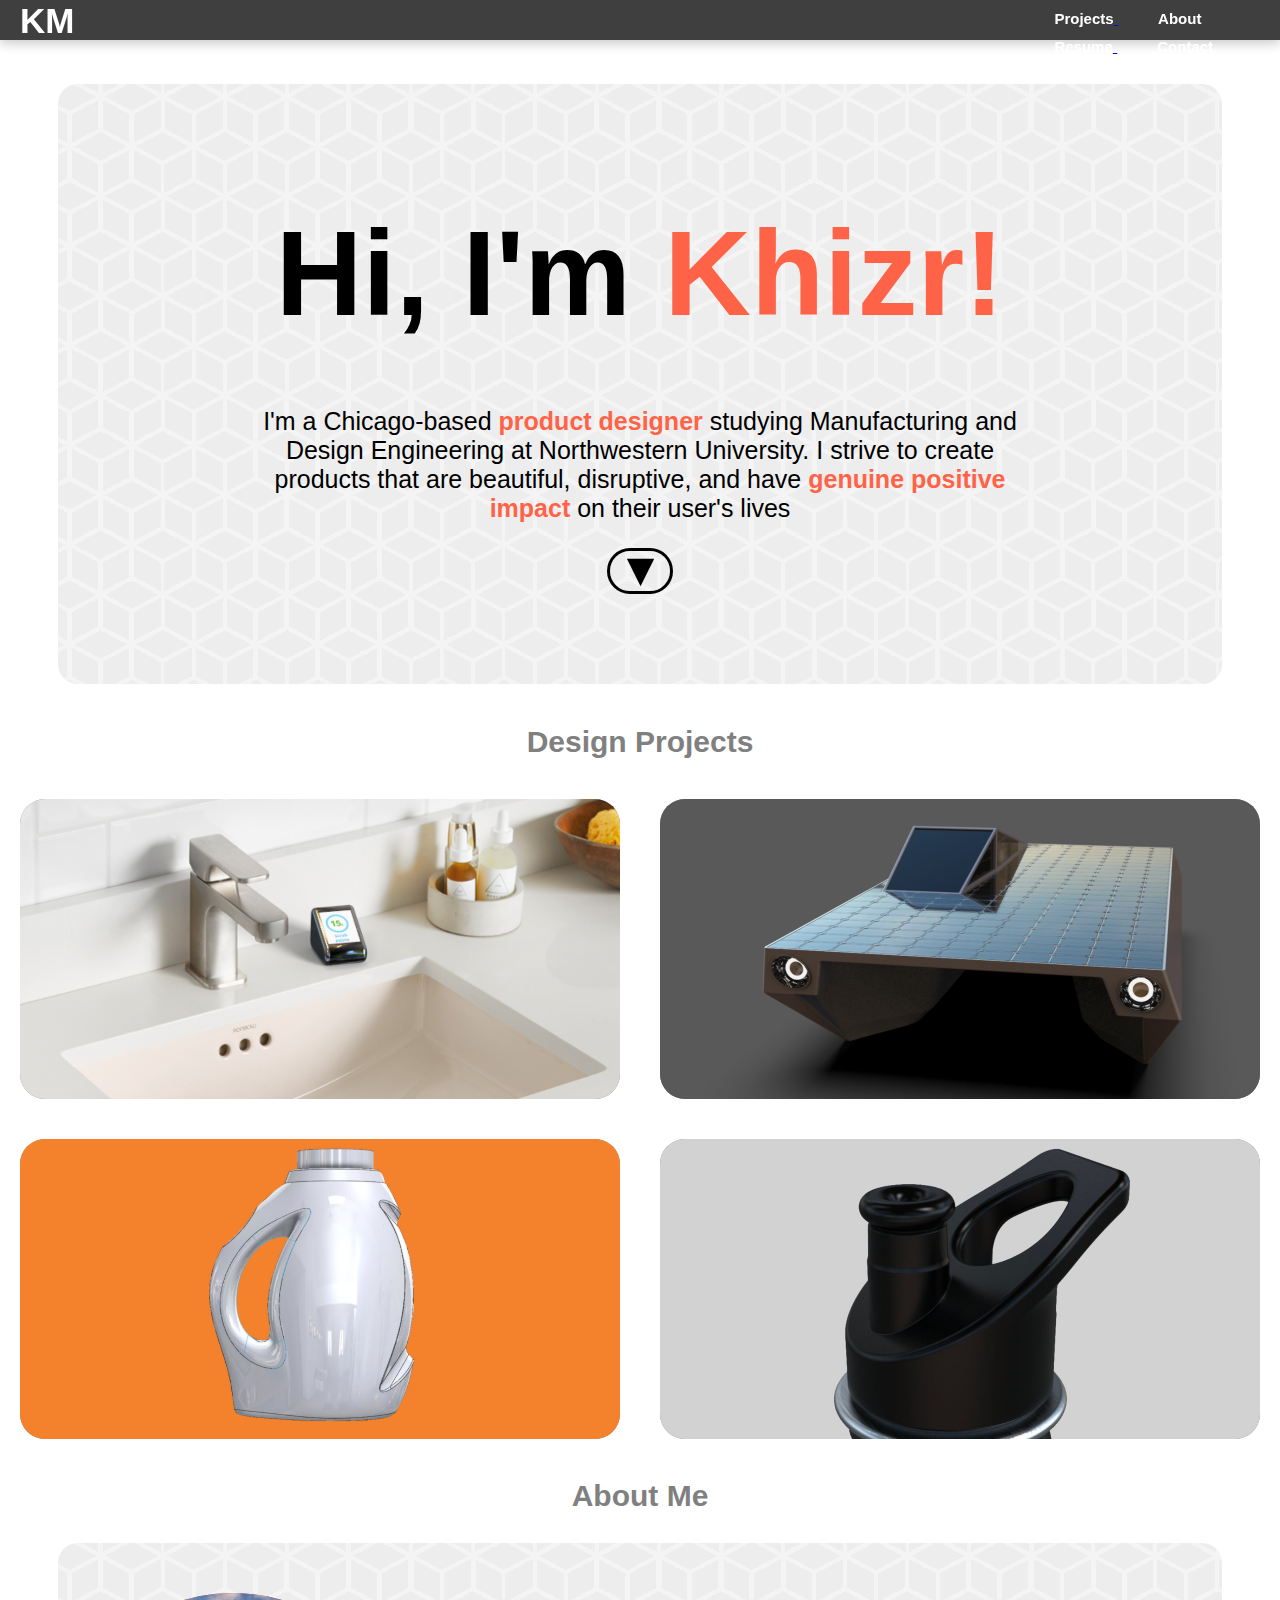
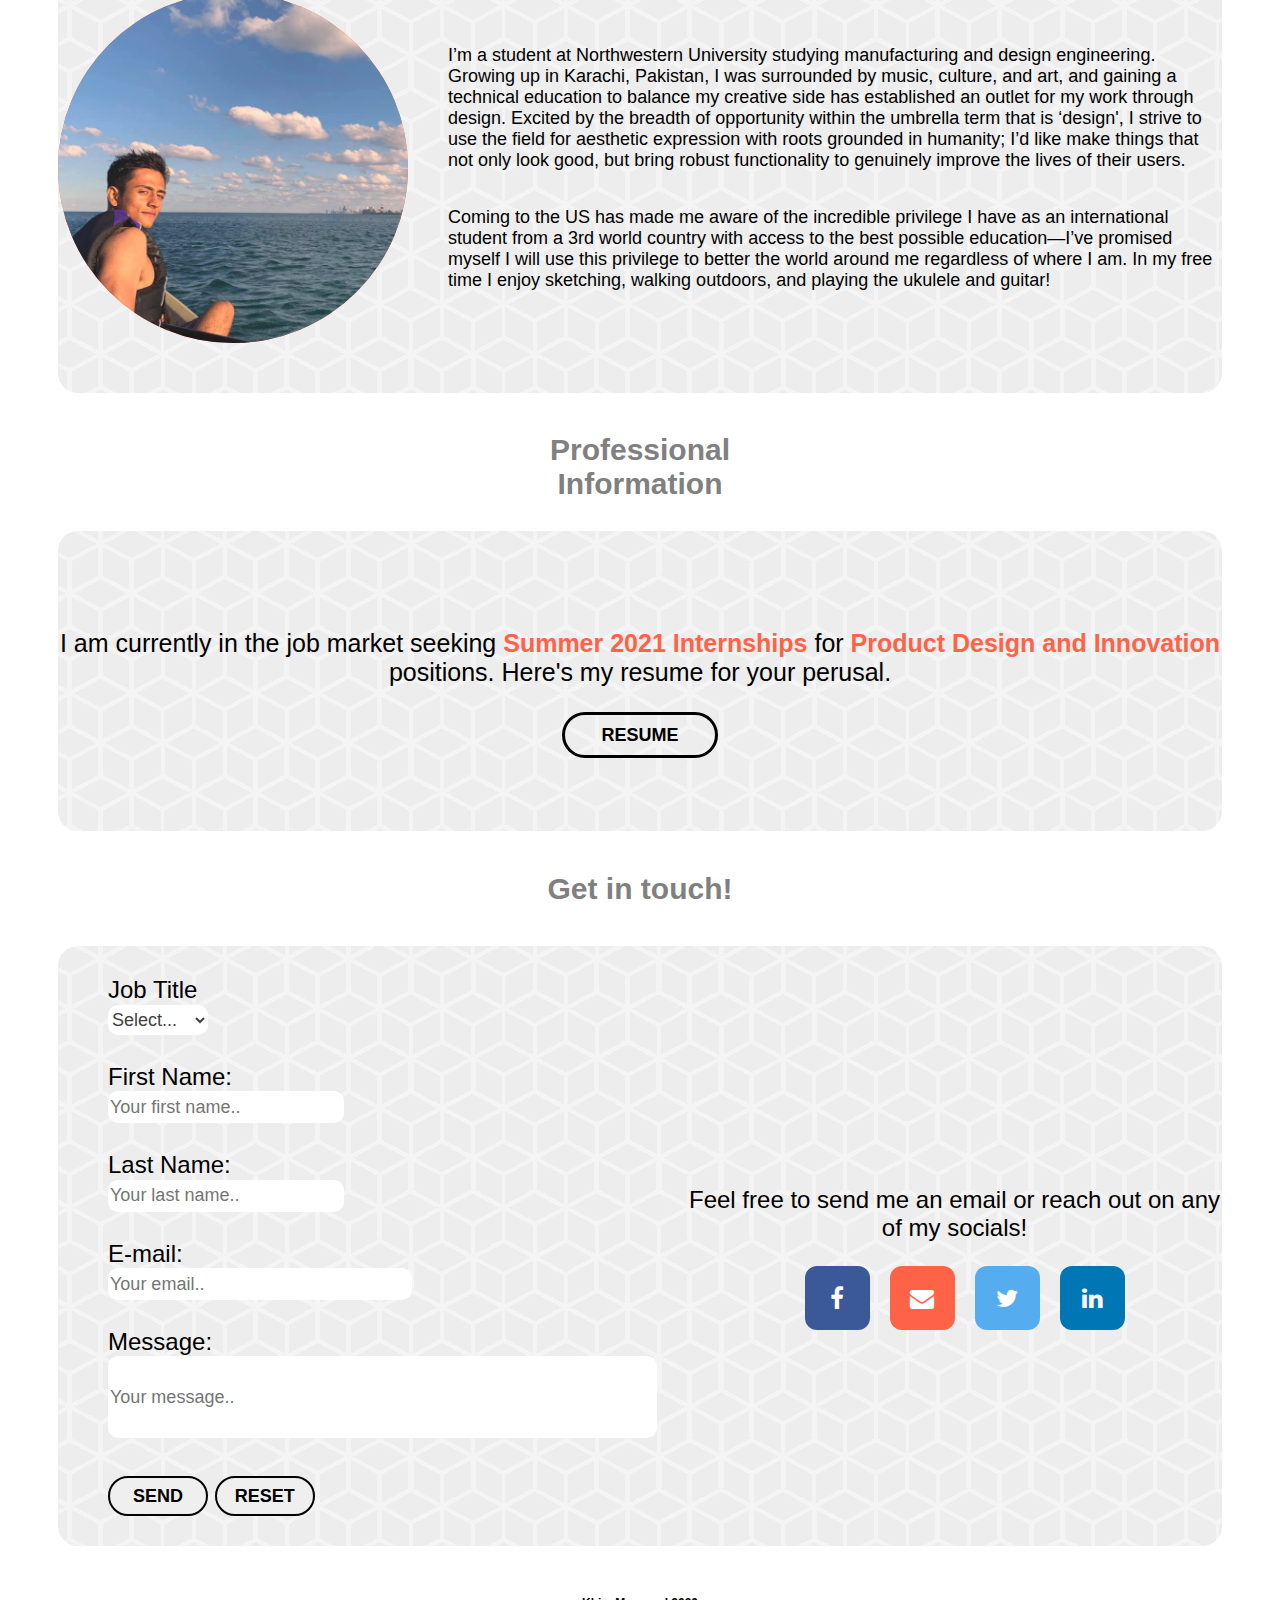
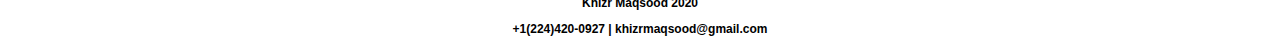
<file: index.html>
<!DOCTYPE html>
<html lang="en">
    <head>
        <link rel= "stylesheet" href="style.css">
        <link rel="stylesheet" href="https://cdnjs.cloudflare.com/ajax/libs/font-awesome/4.7.0/css/font-awesome.min.css">
    </head>

    <body>
        <!-- Navigation Bar -->
        <nav class="nav-bar" aria-labelledby="navigation bar">
            <div class="nav-box">
                <!-- Logo/home page reset -->
                <a href=#home aria-labelledby="Landing page link">
                    <li style="font-size: 35px; margin-top: 1px; margin-left: 20px;">KM</li>
                </a>
             <ul>
                <!-- Links to scroll to respective areas on page -->
                 <a href=#design aria-labelledby="Design projects link">
                    <li>Projects</li>
                 </a>
                 <a href=#bio aria-labelledby="About me link">
                    <li>About</li>
                 </a>
                 <a href=#resume aria-labelledby="Resume link"> 
                    <li>Resume</li>
                 </a>
                 <a href=#contact aria-labelledby="Contact me link">
                    <li>Contact</li>
                 </a>
            </ul> 
            </div>
        </nav>

        <!-- Invisible scroll marker to indicate position to scroll to from direct link -->
        <div class="scroll-marker-one" id="home"></div>
        <main>
            <!-- Large landing page introduction box -->
            <div class="intro-box" aria-labelledby="Landing page introduction">
                <div class="profile-info">
                    <!-- Greeting -->
                    <div class="profile-hello">
                        <p>Hi, I'm <span style="color: tomato">Khizr!</span></p>
                    </div>
                    <!-- Quick introduction -->
                    <div class="profile-des">
                        <p>I'm a Chicago-based <span style="color: tomato; font-weight: bold;"> product designer</span>
                         studying Manufacturing and Design Engineering at Northwestern University. I strive
                        to create products that are beautiful, disruptive, and have 
                        <span style="color: tomato; font-weight: bold;"> genuine positive impact </span>on their
                        user's lives </p>
                    </div>
                    <!-- Button that acts as a "gate" to the rest of the site-- just scrolls down to next section -->
                    <a class="profile-button" href=#design style="text-decoration: none;">
                        <p>&#9662</p>
                    </a>
                </div>
            </div>
            
            <!-- Invisible scroll marker to indicate position to scroll to from direct link -->
            <div class="scroll-marker-one" id="design"></div>
            <!-- Section title -->
            <div class="subheadings" aria-labelledby="Design Projects heading">
                <p> Design Projects</p>
            </div>
            <!-- Flex box to contain 2 horizontally aligned images for projects-->
            <div class="wide-image-box">
                <!-- First project (City Health Tech) -->
                <a href="project1.html">
                    <div class="image-box" aria-labelledby="City health tech project">
                        <img src="Images/cht.jpeg" alt="City Health Tech: Opal on sink ">
                        <div class="image-desc">
                            <p>City Health Tech</p>
                        </div>
                    </div>
                </a>
                <!-- 2nd Project, links to blank page-->
                <a href="project2.html">
                    <div class="image-box" aria-labelledby="NUSolar project">
                        <img src="Images/car.jpg" alt="NUSolar car concept">
                        <div class="image-desc">
                            <p>NUSolar</p>
                        </div>
                    </div>
                </a>
            </div>
            <!-- Flex box to contain 2 horizontally aligned images for projects-->
            <div class="wide-image-box">
                <!-- 3rd project, links to blank page -->
                <a href="project2.html">
                    <div class="image-box" aria-labelledby="Solidworks project">
                        <img src="Images/solid.jpg" alt="Tide bottle solidworks model">
                        <div class="image-desc">
                            <p>Solidworks</p>
                        </div>
                    </div>
                </a>
                <!-- 4th project, links to blank page -->
                <a href="project2.html">
                    <div class="image-box" aria-labelledby="Renders project">
                        <img src="Images/render.jpg" alt="Bottle cap render">
                        <div class="image-desc">
                            <p>Renders</p>
                        </div>
                    </div>
                </a>
            </div>

            <!-- Invisible scroll marker to indicate position to scroll to from direct link -->
            <div class="scroll-marker" id="bio"></div>
            <!-- Section title -->
            <div class="subheadings" aria-labelledby="About Me heading">
                <p>About Me<p>
            </div>
            <!-- Flex box containing profile pic + text, horizontally aligned -->
            <div class="bio-box">
                <!-- Profile picture -->
                <div class="bio-pic">
                    <img src="Images/profile.jpg">
                </div>
                <!-- About me text -->
                <div class="bio-text" aria-labelledby="Bio">
                    <p>I’m a student at Northwestern University studying manufacturing and design engineering. Growing up in Karachi, Pakistan, 
                        I was surrounded by music, culture, and art, and gaining a technical education to balance my creative side has established an 
                        outlet for my work through design. Excited by the breadth of opportunity within the umbrella term that is ‘design', I strive 
                        to use the field for aesthetic expression with roots grounded in humanity; I’d like make things that not only look good, but bring 
                        robust functionality to genuinely improve the lives of their users.</p>
                    <p>Coming to the US has made me aware of the incredible privilege I have as an international student from a 3rd world country with 
                        access to the best possible education—I’ve promised myself I will use this privilege to better the world around me regardless 
                        of where I am. In my free time I enjoy sketching, walking outdoors, and playing the ukulele and guitar!</p>
                </div>
            </div>

            <!-- Invisible scroll marker to indicate position to scroll to from direct link -->
            <div class="scroll-marker" id="resume"></div>
            <!-- Section title -->
            <div class="subheadings" aria-labelledby="Professional Information heading">
                <p>Professional Information<p>
            </div>
            <!-- Flex box that centers and vertically aligns content -->
            <div class="resume-box">
                <div class="resume-text" aria-labelledby="Job search description">
                    <p>I am currently in the job market seeking <span style="color: tomato; font-weight: bold;">Summer 2021 Internships</span> for 
                        <span style="color: tomato; font-weight: bold;">Product Design and Innovation</span>
                        positions. Here's my resume for your perusal.
                    </p>
                </div>
                <!-- Button that links to resume pdf file, opens in new tab -->
                <a style="text-decoration: none" href="resume.pdf" target="_blank">
                    <div class="resume-button" aria-labelledby="Resume pdf link">
                        <p>RESUME</p>
                    </div>
                </a>
            </div> 

            <!-- Invisible scroll marker to indicate position to scroll to from direct link -->
            <div class="scroll-marker-one" id="contact"></div>
            <!-- Section title -->
            <div class="subheadings" aria-labelledby="Contact heading">
                <p>Get in touch!<p>
            </div>
            <!-- Flex box that horizonatlly aligns the email form (right) and "get in touch" text (left) -->
            <div class="contact-container">
                <!-- Creates form that sends out an email to my email address -->
                 <form action="mailto:khizrmaqsood@u.northwestern.edu" method="post" enctype="text/plain" aria-labelledby="Email contact form">
                    Job Title <br>
                    <!-- Dropdown selection menu so I know who is emailing me -->
                    <select id="title" name="title">
                        <option value="select">Select...</option>
                        <option value="student">Student</option>
                        <option value="recruiter">Recruiter</option>
                        <option value="executive">Executive</option>
                        <option value="other">Other</option>
                    </select><br><br>
                    <!-- First name -->
                    First Name: <br><input type="text" name="name" placeholder="Your first name.."><br><br>
                    <!-- Last name -->
                    Last Name: <br><input type="text" name="name" placeholder="Your last name.."><br><br>
                    <!-- Sender's email address, is validated as an email address by requiring an "@" symbol -->
                    E-mail: <br><input type="email" name="mail" placeholder="Your email.."><br><br>
                    <!-- Sender's message -->
                    Message: <br><input type="text" name="message" size="50" placeholder="Your message.."><br><br>
                    <!-- Send button, sends email -->
                    <input type="submit" value="SEND" aria-labelledby="Send button">
                    <!-- Reset button, resets the entire form -->
                    <input type="reset" value="RESET" aria-labelledby="Reset button">
                 </form>
                 <!-- Flex box, vertically aligned so that the text is above the logos -->
                 <div class="contact-box" aria-labelledby="Contact me message">
                     <p>Feel free to send me an email or reach out on any of my socials!</p>
                     <!-- Flex box to arrange the logos horizontally in a row -->
                     <div class="icons-box" aria-labelledby="Social media links">
                         <!-- Logos that link to external social media sites and email client -->
                        <a href="https://www.facebook.com/vindiesel" class="fa fa-facebook" target="_blank"></a>
                        <a href="mailto:khizrmaqsood@u.northwestern.edu" class="fa fa-envelope" target="_blank"></a>
                        <a href="https://www.twitter.com/northwesternu" class="fa fa-twitter" target="_blank"></a>
                        <a href="https://www.linkedin.com/in/khizr-maqsood-10a835186/" class="fa fa-linkedin" target="_blank"></a>
                     </div>
                 </div>
            </div>

            <!-- Footer with name and basic contact information -->
            <div class="footer" aria-labelledby="Basic information footer">
                <p>Khizr Maqsood 2020</p>
                <p>+1(224)420-0927 | khizrmaqsood@gmail.com</p>
            </div>
        </main>
    </body>
</html>
</file>
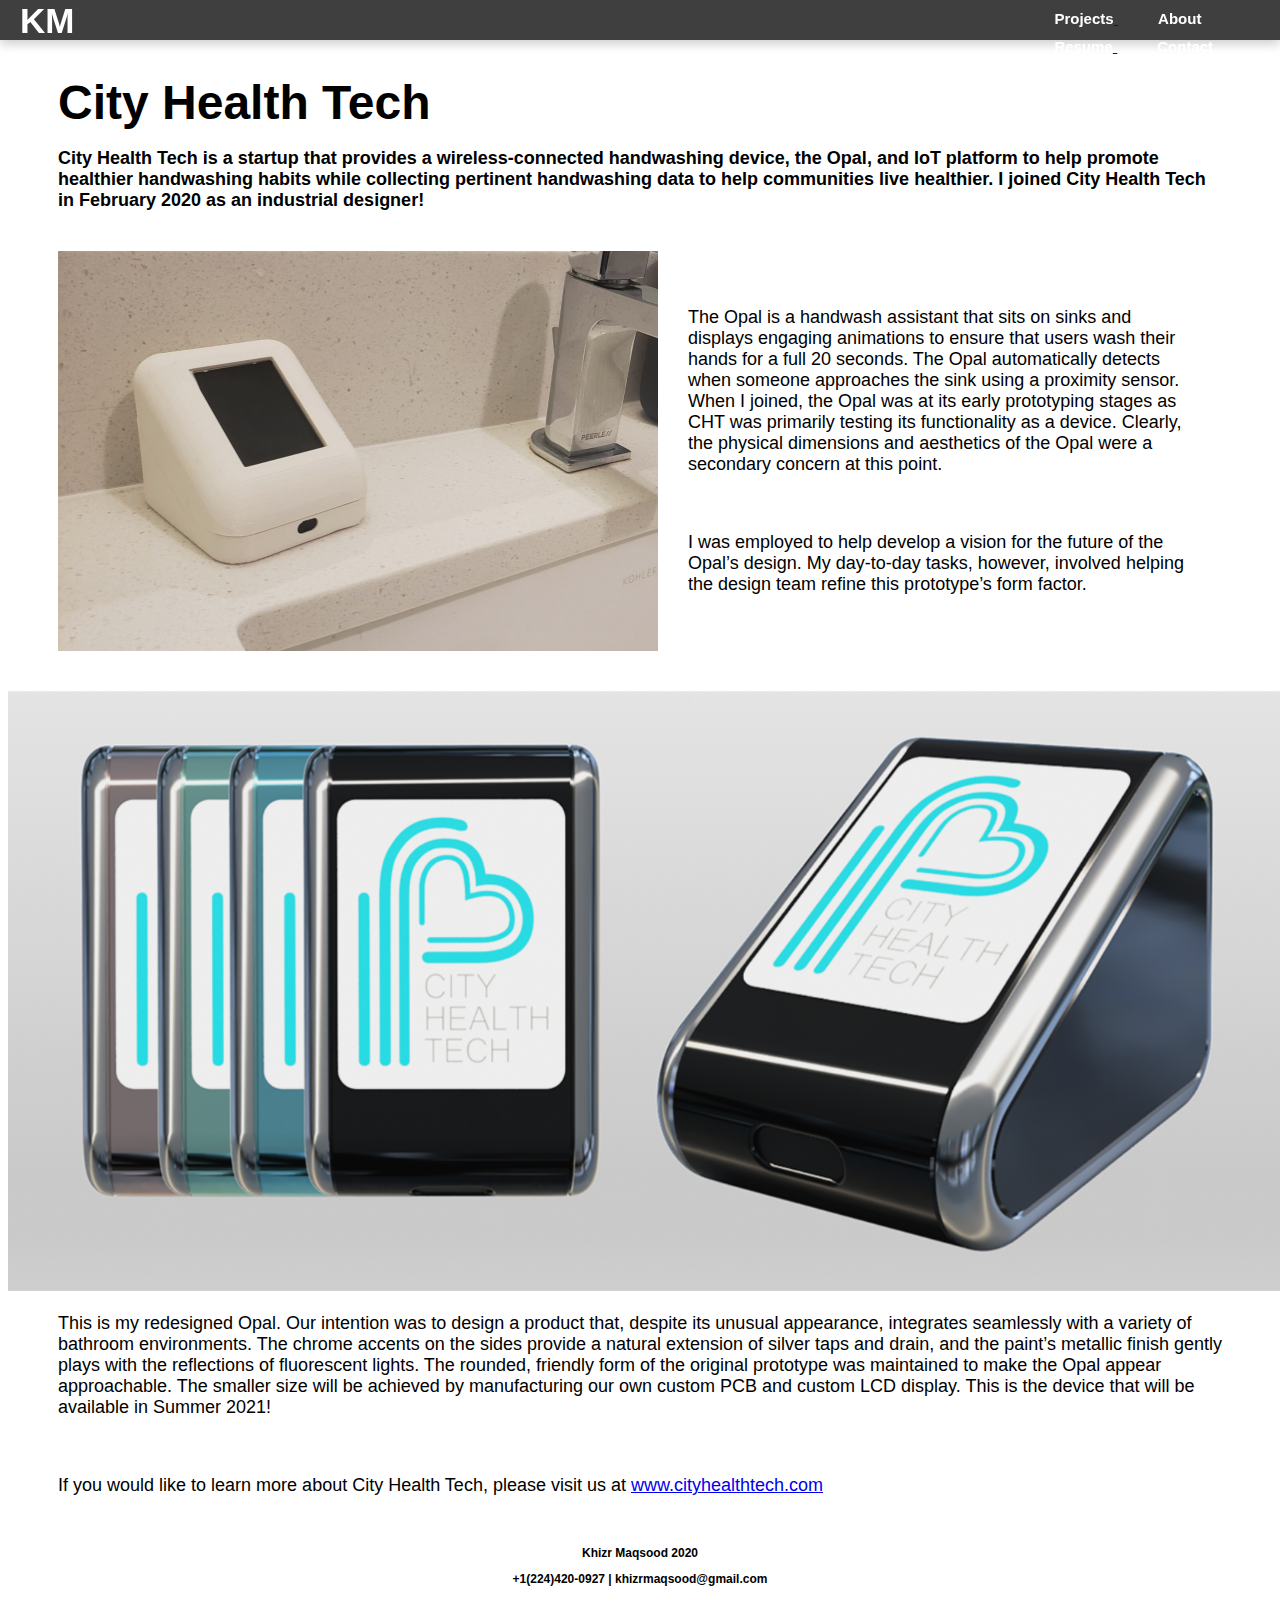
<file: project1.html>
<!DOCTYPE html>
<html>
    <head>
        <link rel= "stylesheet" href="style.css">
    </head>

    <body>
        <!-- Navigation Bar -->
        <nav class="nav-bar" aria-labelledby="navigation bar">
            <div class="nav-box">
                <!-- Logo/home page reset -->
                <a href=index.html#home aria-labelledby="Landing page link">
                    <li style="font-size: 35px; margin-top: 1px; margin-left: 20px;">KM</li>
                </a>
                
             <ul>
                 <!-- Links to scroll to respective areas on page -->
                 <a href=index.html#design aria-labelledby="Design projects link">
                    <li>Projects</li>
                 </a>
                 <a href=index.html#bio aria-labelledby="About me link">
                    <li>About</li>
                 </a>
                 <a href=index.html#resume aria-labelledby="Resume link">
                    <li>Resume</li>
                 </a>
                 <a href=index.html#contact aria-labelledby="Contact me link">
                    <li>Contact</li>
                 </a>
            </ul> 
            </div>
        </nav>
    </body>

    <!-- This page is for the CITY HEALTH TECH project -->
    <main>
        <!-- Project title -->
        <div class="project-title" aria-labelledby="Project title: City Health Tech">
            <p>City Health Tech</p>
        </div>
        <!-- Project description -->
        <div class="project-description" aria-labelledby="Project description">
            <p>
                City Health Tech is a startup that provides a wireless-connected handwashing device, the Opal, and 
                IoT platform to help promote healthier handwashing habits while collecting pertinent handwashing data to help communities live healthier.
                I joined City Health Tech in February 2020 as an industrial designer!
            </p>
        </div>
        <!-- Container with image and text -->
        <div class="proj-container-one">
            <img src="Images/opal1.jpg" alt="Opal prototype on sink">
            <div class="proj-text-box-1" aria-labelledby="Opal story">
                <p>
                    The Opal is a handwash assistant that sits on sinks and displays engaging animations to ensure that users wash their hands for a full 
                    20 seconds. The Opal automatically detects when someone approaches the sink using a proximity sensor.  
                    When I joined, the Opal was at its early prototyping stages as CHT was primarily testing its functionality as a device. 
                    Clearly, the physical dimensions and aesthetics of the Opal were a secondary concern at this point.
                </p>
                <br>
                <p>
                    I was employed to help develop a vision for the future of the Opal’s design. My day-to-day tasks, however, 
                    involved helping the design team refine this prototype’s form factor.
                </p>
            </div>
        </div>
        <!-- Large banner image -->
        <img class="big-image" src="Images/opal2.png" alt="New Opal renders">
        <div class="proj-text-box-2" aria-labelledby="Opal evolution">
            <!-- Banner image description + additional info -->
            <p>This is my redesigned Opal. Our intention was to design a product that, despite its unusual appearance, integrates 
                seamlessly with a variety of bathroom environments. The chrome accents on the sides provide a natural extension of 
                silver taps and drain, and the paint’s metallic finish gently plays with the reflections of fluorescent lights. The 
                rounded, friendly form of the original prototype was maintained to make the Opal appear approachable. The smaller size 
                will be achieved by manufacturing our own custom PCB and custom LCD display. This is the device that will be available in Summer 2021!
            </p>
            <br>
            <p>If you would like to learn more about City Health Tech, please visit us 
                at <a href="http://www.cityhealthtech.com">www.cityhealthtech.com</a>
            </p>
        </div>
        <!-- Footer with basic info -->
        <div class="footer" aria-labelledby="Basic information footer">
            <p>Khizr Maqsood 2020</p>
            <p>+1(224)420-0927 | khizrmaqsood@gmail.com</p>
        </div>
    </main>

</html>
</file>
<file: style.css>
html {
    /* Makes the webpage scroll smoothly */
    scroll-behavior: smooth;
}

/* Invisible marker that I've placed above sections to mark where to scroll to */
/* This makes enough space between itself and the section title so that the title is visible
below the nav bar*/
.scroll-marker {
    height: 1px;
    position: absolute;
    width:50px;
    margin-top: -40px;
    margin-bottom: 0%;
}

/* Unique scroll marker with margins for two sections due to spacing differences */
.scroll-marker-one {
    height: 1px;
    width:50px;
    margin-top: 0%;
    margin-bottom: 0%;
}

/* Navigation bar */
nav.nav-bar {
    background-color: #3f3f3f;
    position: fixed;
    height: 40px;
    z-index: 2;
    top: 0px;
    left: 0px;
    right: 0px;
    box-shadow: 0px 4px 10px #0003;
}

main {
    margin-top: 75px;
    text-align: center;
}

/* Flex box that arranges navigation list elements in a row */
.nav-box{
	display: flex;
    flex-direction: row;
    justify-content: right;
    font-family: sans-serif;
    font-weight: bold;
    color: tomato;
}

/* Text styling for nav bar */
.nav-box p{
    margin-top: 7px;
    margin-left: 10px;
    font-size: 24px;
}

nav.nav-bar ul{
    margin-left: 900px;
    justify-content: center;
    margin-top: 0px;
}

/* List elements in navigation bar */
nav.nav-bar li {
    font-family: sans-serif;
    font-weight: bold;
    color: white;
    font-size: 15px;
    margin-left: 40px;
    display: inline-block;
    margin-top: 10px;
    position: relative;
}

/* Changes color when hovering over nav bar elements */
nav.nav-bar li:hover {
    color: tomato;
    transition: 0.25s;
}

/* Large landing page introduction box */
.intro-box{
    margin-top: 40px;
    margin-left: 50px;
    margin-right: 50px;
    height: 600px;
    display: flex;
    flex-direction: row;
    background-color: #ededed;
    /* border radius creates friendly aesthetic */
    border-radius: 20px;
    justify-content: center;
    /* geometric pattern background image, used throughout website */
    background-image: url(Images/background.png);
}

/* Flex box to vertically arrange elements in intro box */
.profile-info{
    display: flex;
    flex-direction: column;
    width: 800px;
}

/* Styling for "Hi, I'm Khizr!" */
.profile-hello{
    font-size: 120px;
    font-weight: bold;
    font-family: Arial, Helvetica, sans-serif;
    color: black;
}

/* Styling for quick introduction */
.profile-des{
    margin-top: -80px;
    font-size: 25px;
    font-weight: lighter;
    font-family: sans-serif;
    color: black;
    text-align: center;
}

/* Styling for profile button that links to design projects */
.profile-button {
    width: 60px;
    height: 40px;
    border-radius: 40px;
    border-style: solid;
    border-color: black;
    align-self: center;
}

/* Down arrow button styling */
.profile-button p{
    margin-top: -12px;
    font-size: 50px;
    font-weight: bold;
    color: black;
}

/* Changes buttoncolor/transitions when hovered on */
.profile-button:hover{
    width: 80px;
    background-color: tomato;
    border-color: white;
    transition: 0.25s;
}

/* Changes arrow color in button */
.profile-button:hover p{
    color: white;
}


/* Styling for all the section headings */
.subheadings {
    margin-top: 40px;
    margin-right: 500px;
    margin-left: 500px;
    border-radius: 20px;
    font-size: 30px;
    font-weight: bold;
    font-family: sans-serif;
    color: gray;
}

/* Horizontally arranged flex box for 2 project images */
.wide-image-box{
    margin-top: 40px;
    display: flex;
    flex-direction: row;
    background-color: white;
    justify-content: center;
}

/* Styling for project image + title */
.image-box{
    display: flex;
    flex-direction: column;
    background-color: gray;
    margin-left: 20px;
    margin-right: 20px;
    width: 600px;
    height: 300px;
    font-size: 30px;
    color: white;
    text-align: left;
    text-indent: 30px;
    border-radius: 25px;
}

/* Styling for project image, fits exactly over image-box */
.image-box img{
    width: 600px;
    height: 300px;
    border-radius: 25px;
}

/* Stlying for project title  */
.image-desc{
    opacity: 0%;
    font-size: 50px;
    font-family: Arial, Helvetica, sans-serif;
    background-color: white;
    font-weight: bold;
    color: black;
    position: absolute;
    width: 600px;
    height: 300px;
    border-radius: 25px;
}

/* Displays project title upon hovering, smooth transition */
.image-box:hover .image-desc{
    opacity: 80%;
    transition: .25s;
}

/* Horizontal flex box for bio */
.bio-box{
    display: flex;
    flex-direction: row;
    margin-top: 30px;
    margin-left: 50px;
    margin-right: 50px;
    height: 450px;
    background-color: #ededed;
    border-radius: 20px;
    justify-content: center;
    align-items: center;
    background-image: url(Images/background.png);
}
/* Used to set location for profile pic */
.bio-pic{
    width: 350px;
    height: 350px;
    margin-right: 20px;
    border-radius: 175px;
    background-color: tomato;
}

/* Styling for profile pic, makes it a circle */
.bio-pic img{
    width: 350px;
    height: 350px;
    border-radius: 175px;
}

/* About me bio description styling */
.bio-text{
    display: flex;
    flex-direction: column;
    text-align: left;
    font-weight: lighter;
    font-family: sans-serif;
    width: 800px;
    margin-left: 20px;
    font-size: 18px;
}

/* Vertical flex box to arrange resume section elements */
.resume-box{
    display: flex;
    flex-direction: column;
    margin-top: 30px;
    margin-left: 50px;
    margin-right: 50px;
    height: 300px;
    background-color: #ededed;
    border-radius: 20px;
    justify-content: center;
    align-items: center;
    background-image: url(Images/background.png);
}

/* Styling for text */
.resume-text{
    font-size: 25px;
    width: 1200px;
    font-weight: lighter;
    font-family: sans-serif;
    color: black;
    text-align: center;
}

/* Styling for resume button which links to resume pdf */
.resume-button{
    width: 150px;
    height: 40px;
    border-radius: 40px;
    border-style: solid;
    border-color: black;
}

/* Styling for resume button text */
.resume-button p{
    margin-top: 10px;
    font-family: sans-serif;
    font-size: 18px;
    font-weight: bold;
    color: black;
    text-decoration: solid;
}

/* Changes color of button upon hovering */
.resume-button:hover {
    background-color: tomato;
    border-color: white;
    transition: .25s;
    width: 180px;
    color: white;
}

.resume-button:hover p{
    color: white;
    transition: .25s;
}

/* Horizontal flex box that horizonatlly aligns the email form (right) and "get in touch" text (left) */
.contact-container{
    display: flex;
    flex-direction: row;
    text-align: left;
    margin-top: 40px;
    margin-left: 50px;
    margin-right: 50px;
    height: 600px;
    background-color: #ededed;
    border-radius: 20px;
    align-items: center;
    background-image: url(Images/background.png);
    font-family: sans-serif;
    font-size: 24px;
    font-weight: lighter;
}

/* Styles the form for input sections with text responses*/
input[type=text] {
    background-color: #ffffff;
    font-family: sans-serif;
    font-weight: lighter;
    color: #3f3f3f;
    height: 30px;
    border-radius: 10px;
    font-size: 18px;
    border-style: hidden;
}

/* Like above, this tyles the form for input sections with email inputs (only one)*/
input[type=email] {
    background-color: #ffffff;
    font-family: sans-serif;
    font-weight: lighter;
    color: #3f3f3f;
    height: 30px;
    border-radius: 10px;
    font-size: 18px;
    border-style: hidden;
}

/* Styles dropdown selection elements */
select[id=title]{
    width: 100px;
    height: 30px;
    border-radius: 10px;
    background-color: white;
    border-style: hidden;
    font-family: sans-serif;
    font-weight: lighter;
    color: #3f3f3f;
    font-size: 18px;
}

/* Adjusts width for email input zone */
input[name=mail]{
    width: 300px;
}

/* Adjusts width for message input zone */
input[name=message]{
    height: 80px;
}

/* Adds spacing consistent with the rest of the website*/
form {
    margin-left: 50px;
}

/* Styling for SEND button */
input[type=submit]{
    width: 100px;
    height: 40px;
    border-radius: 40px;
    border-style: solid;
    border-color: black;
}

/* Styling for SEND button text */
input[value=SEND]{
    margin-top: 10px;
    font-family: sans-serif;
    font-size: 18px;
    font-weight: bold;
    color: black;
    text-decoration: solid;
}

/* Changes SEND button appearance upon hovering */
input[type=submit]:hover {
    background-color: tomato;
    border-color: white;
    transition: .25s;
    color: white;
}

/* Changes SEND button tezt appearance upon hovering */
input[value=SEND]:hover {
    color: white;
    width: 120px;
    transition: .25s;
}

/* Styling for RESET button */
input[type=reset]{
    width: 100px;
    height: 40px;
    border-radius: 40px;
    border-style: solid;
    border-color: black;
}

/* Styling for RESET button text */
input[value=RESET]{
    margin-top: 10px;
    font-family: sans-serif;
    font-size: 18px;
    font-weight: bold;
    color: black;
    text-decoration: solid;
}

/* Changes RESET button appearance upon hovering */
input[type=reset]:hover {
    background-color: tomato;
    border-color: white;
    transition: .25s;
    color: white;
}

/* Changes RESET button tezt appearance upon hovering */
input[value=RESET]:hover {
    color: white;
    width: 120px;
    transition: .25s;
}

/* Vertical lex box for contact me text, puts logos below text */
.contact-box{
    display: flex;
    flex-direction: column;
    margin-left: 30px;
    width: 750px;
    font-size: 24px;
    font-family: sans-serif;
    text-align: center;
}

/* Horizontal flex box that arranges social media logos in a row */
.icons-box{
    display: flex;
    flex-direction: row;
    justify-content: center;
}

/* Adds space between the logos */
.icons-box .fa{
    margin-left: 20px;
}

/* Styling for footer text */
.footer{
    font-size: 12px;
    font-weight: bold;
    font-family: sans-serif;
    text-align: center;
    margin-top: 50px;
}

/* ICONS */
/* Icon styling, makes them all rounded squares */
.fa {
    padding: 20px;
    font-size: 30px;
    width: 25px;
    border-radius: 12px;
    text-align: center;
    text-decoration: none;
}

/* Changes icon appearance upon hover */
.fa:hover {
    opacity: 70%;
    transition: 0.25s;
}

/* Facebook icon styling */
.fa-facebook {
background: #3B5998;
color: white;
}

/* Twitter icon styling */
.fa-twitter {
background: #55ACEE;
color: white;
}

/* Linkedin icon styling */
.fa-linkedin{
background: #0077b5;
color: white;
}

/* Email icon styling */
.fa-envelope{
background: tomato;
color: white;
}

/* ----------------PROJECTS STYLING ---------------------*/
/* For the project pages linked from the main page */

/* Large CIty Health Tech title styling */
.project-title{
    font-size: 48px;
    text-align: left;
    font-weight: bold;
    font-family: sans-serif;
    margin-left: 50px;
    margin-right: 50px;
}

/* Header City Health Tech description */
.project-description{
    font-family: sans-serif;
    font-weight: bold;
    margin-top: -30px;
    font-size: 18px;
    text-align: left;
    margin-left: 50px;
    margin-right: 50px;
    margin-bottom: 40px;
}

/* Horizontal flex box to align image and text */
.proj-container-one {
    display: flex;
    flex-direction: row;
    margin-left: 50px;
    margin-right: 50px;
    height: 400px;
    align-items: center;
}

/* Sizes image in this box */
.proj-container-one img{
    height: 400px;
    width: 600px;
}

/* Styles text in this box */
.proj-text-box-1 {
    display: flex;
    flex-direction: column;
    font-size: 18px;
    font-weight: lighter;
    font-family: sans-serif;
    text-align: left;
    margin-left: 30px;
    margin-right: 30px;
}

/* Large banner image styling */
.big-image {
    margin-top: 40px;
    width: 1325px;
    height: 600px;
}

/* Box for styling text below image */
.proj-text-box-2{
    font-size: 18px;
    font-weight: lighter;
    font-family: sans-serif;
    text-align: left;
    margin-left: 50px;
    margin-right: 50px;
}
</file>
